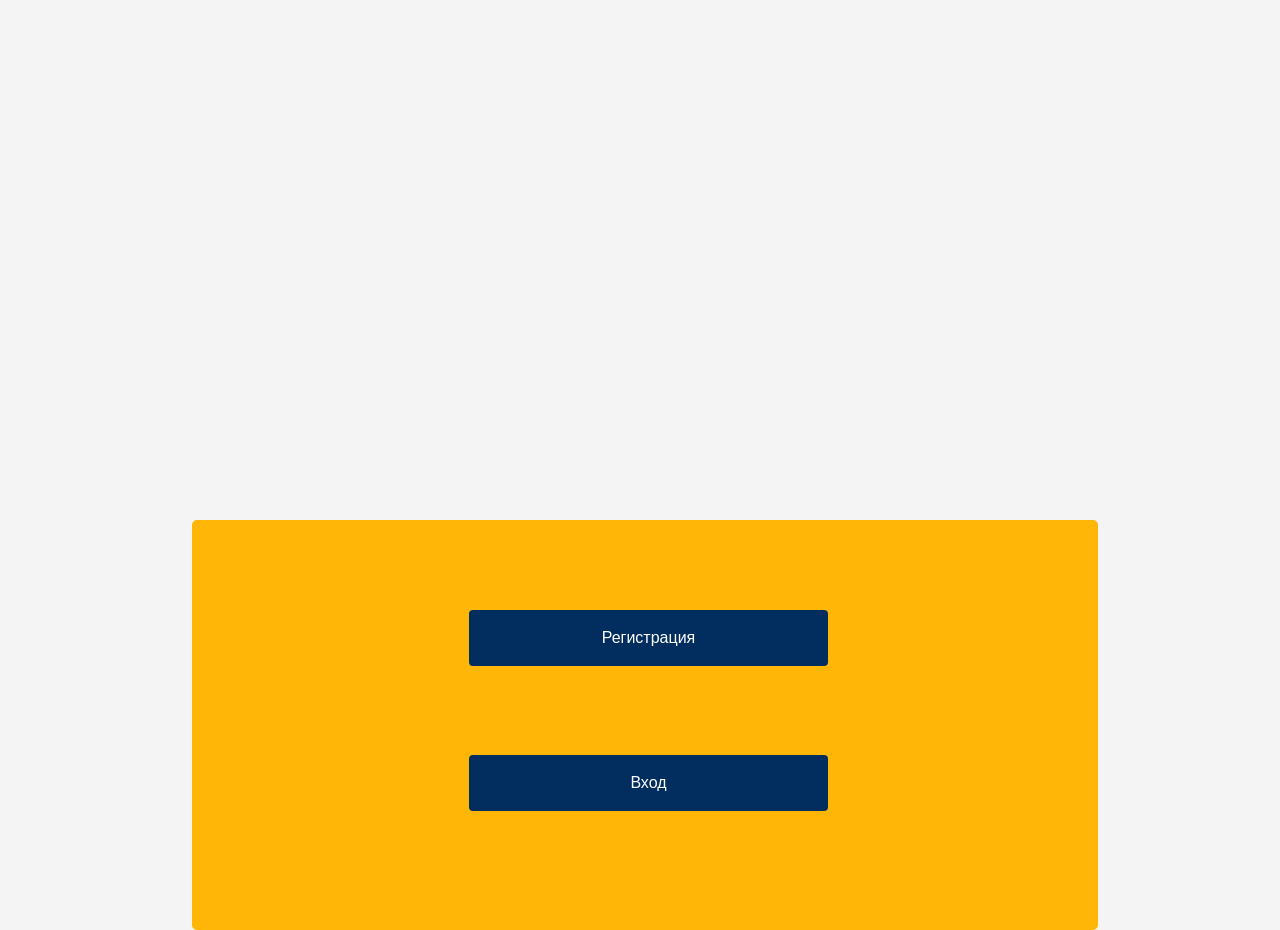
<file: 17621661_Lab10/src/main/webapp/index.html>
<!DOCTYPE html>
<html>
<head>
<meta charset="UTF-8">
 <link rel="stylesheet" href="style/main.css">
	<link rel="stylesheet" href="style/style.css">
	<link rel="stylesheet" href="style/design.css">
<title>Lab7</title>
</head>
<body style="background-color:#f4f4f4;">

<div class="ContainerLogin" >
		<div style="padding-bottom:75px"></div>
		<center><font  style="font-size:15px;" color=#012e5e>
		<form action="Registration.html">
		<button class="button" type="submit ">Регистрация</button>
		</form>
		
		<div style="padding-bottom:75px"></div>
		<center><font  style="font-size:15px;" color=#012e5e>
		<form action="Login.html">
		<button class="button" type="submit ">Вход</button>
		</form>		
</div>
</body>
</html>
</file>
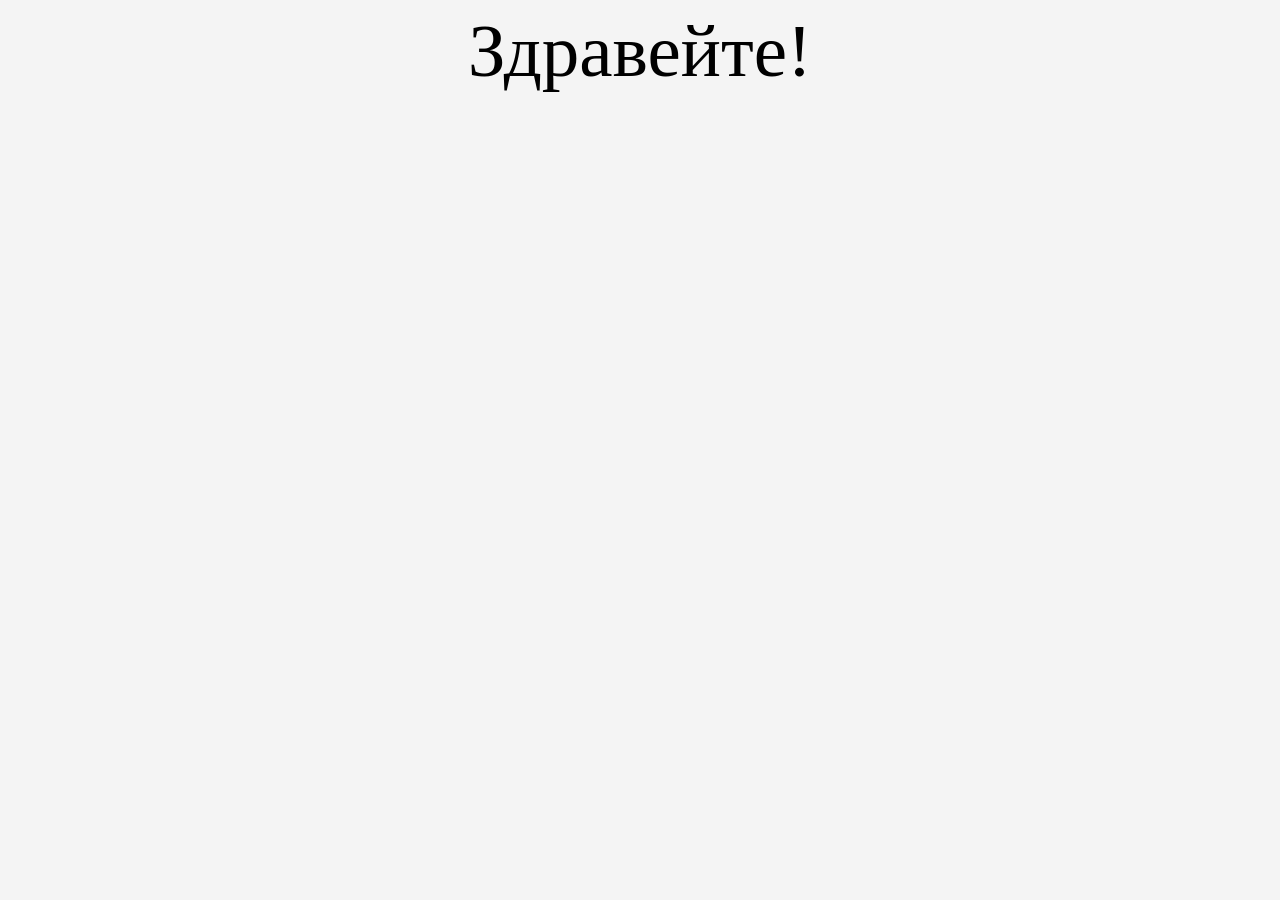
<file: 17621661_Lab10/src/main/webapp/Hello.html>
<!DOCTYPE html>
<html lang="en">
<title>Lab7</title>
<head>
  <meta charset="utf-8">
</head>
<body style="background-color:#f4f4f4;">
<font  style="font-size:75px;"><center>Здравейте!</font></center>
</body>
</html>
</file>
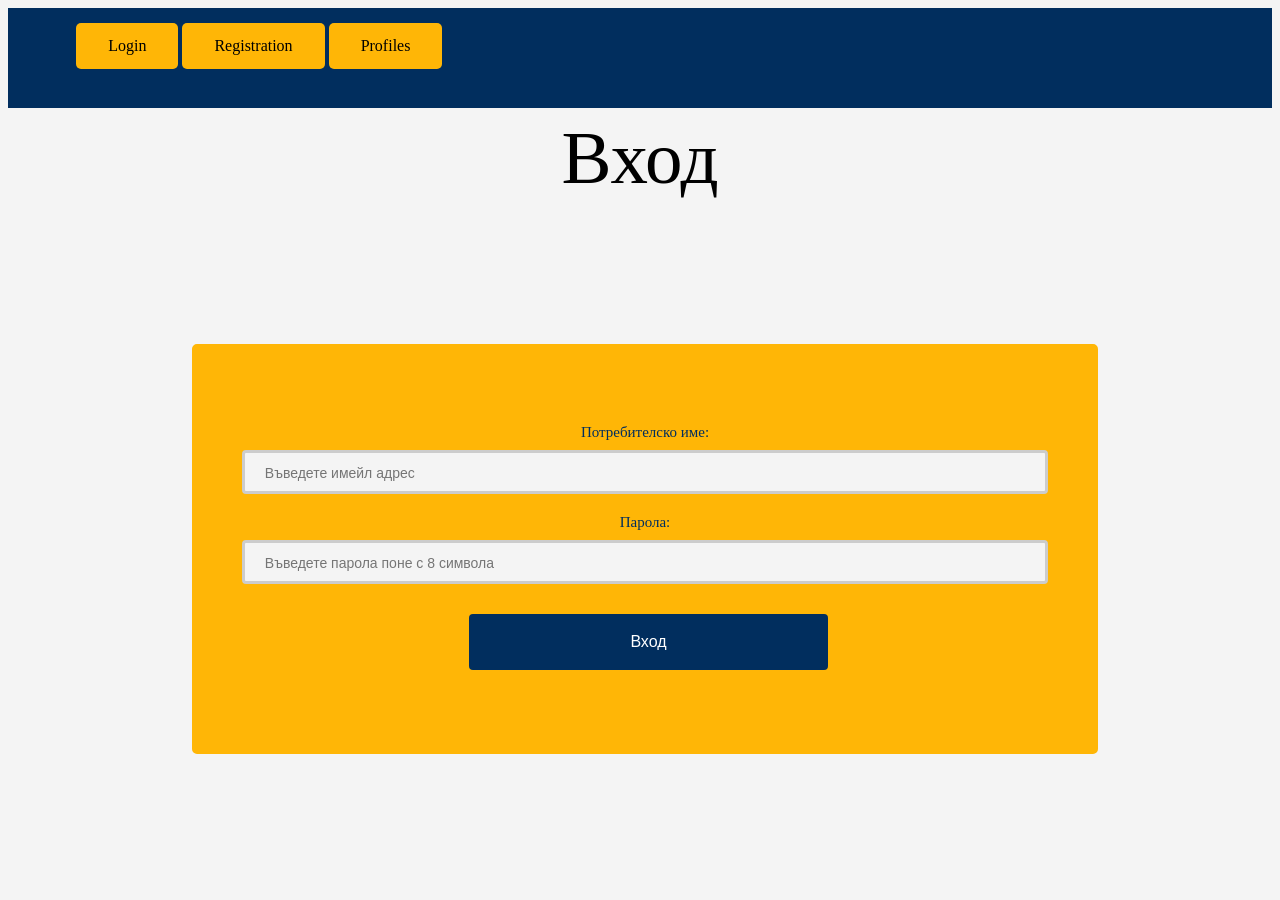
<file: 17621661_Lab10/src/main/webapp/Login.html>
<!DOCTYPE html>
<html lang="bg">
<head>
  <title>Lab9</title>
  <meta charset="utf-8">
  <link rel="stylesheet" href="style/design.css" type="text/css" >
   <link rel="stylesheet" href="style/style.css" type="text/css" >
    <link rel="stylesheet" href="style/main.css" type="text/css" >
</head>

<body style="background-color:#f4f4f4;" LINK="#FFFFFF" VLINK= "#FFFFFF" ALINK="#FFFFFF">
<div class="header">
		<div class="headerLinkProfiles">
			<a href="Login.html" class="buttonHeader">Login</a>
			<a href="Registration.html" class="buttonHeader">Registration</a>		
			<a href="Login.html" class="buttonHeader" name="button">Profiles</a>		
	</div>
</div>
<div class="ContainerMain">
<div align="center">
<div style="padding-bottom:70px"></div>	
<font  style="font-size:75px; color="#012e5e">Вход</font>
	<div class="ContainerLogin" >
		<form action="Login" method="post">
			 <div style="padding-bottom:75px"></div>
			 
			 <center><font  style="font-size:15px;" color=#012e5e>Потребителско име:</font></center>
			 <input type="text" id="name" name="name" placeholder="Въведете имейл адрес">
			 
			 <center><font  style="font-size:15px;" color=#012e5e>Парола:</font></center>
			 <input type="password" id="password" name="password" placeholder="Въведете парола поне с 8 символа" >
			 
	   		 <button class="button">Вход</button>
		</form>
	</div>
</div>
</div>
</body>
</html>
</file>
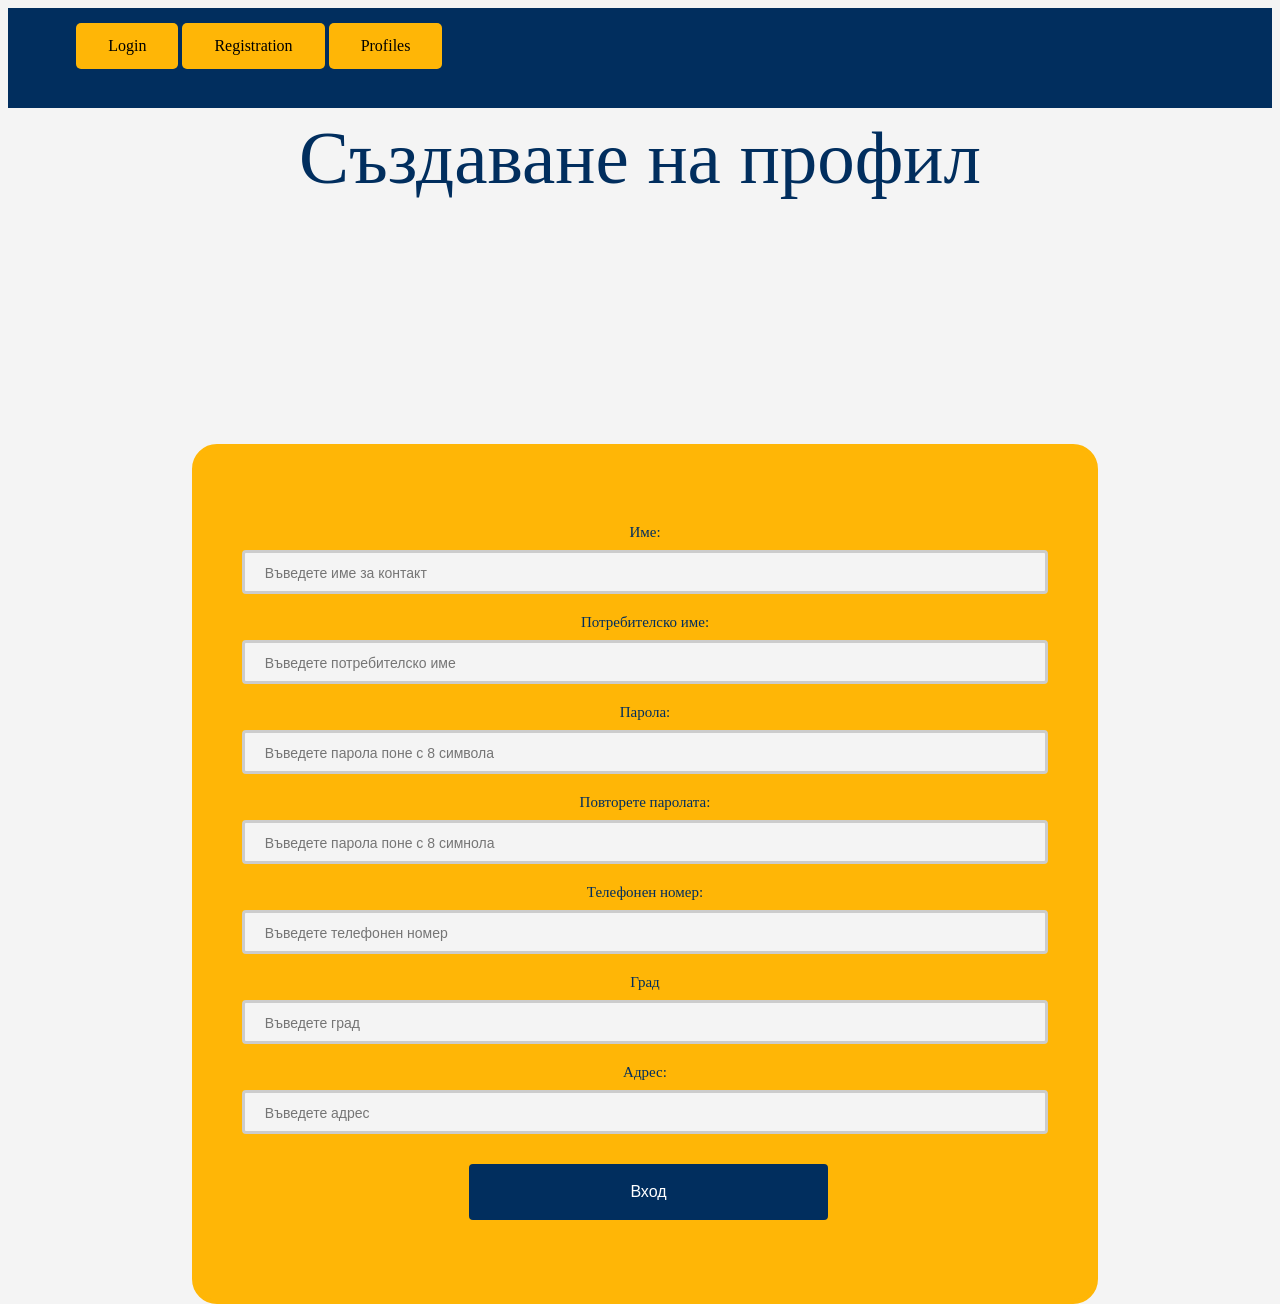
<file: 17621661_Lab10/src/main/webapp/Registration.html>
<!DOCTYPE html>
<html lang="en">
<head>
  <title>Lab9</title>
  <meta charset="utf-8">
  <link rel="stylesheet" href="style/design.css" type="text/css" >
   <link rel="stylesheet" href="style/style.css" type="text/css" >
    <link rel="stylesheet" href="style/main.css" type="text/css" >
</head>

<body style="background-color:#f4f4f4;" LINK="#FFFFFF" VLINK= "#FFFFFF" ALINK="#FFFFFF">
<div class="header">
   	<div class="headerLinkProfiles">
			<a href="Login.html" class="buttonHeader">Login</a>
			<a href="Registration.html" class="buttonHeader">Registration</a>	
			<a href="Login.jsp" class="buttonHeader" name="button">Profiles</a>			
   </div>
</div>
<div class="ContainerMain">
	<div align="center">	
	<div style="padding-bottom:70px"></div>	
		<font  style="font-size:75px;"  color=#012e5e>Създаване на профил</font>
		<div class="ContainerRegister" >
			<form method="post" action="Registration">
			  <div style="padding-bottom:75px"></div>
			  <center><font  style="font-size:15px;" color=#012e5e>Име:</font></center>			  
			  <input type="text" id="name" name="name" placeholder="Въведете име за контакт" >
			  
			  <center><font  style="font-size:15px;" color=#012e5e>Потребителско име:</font></center>			  
			  <input type="text" id="email" name="username" placeholder="Въведете потребителско име" >
			 
			  <center><font  style="font-size:15px;" color=#012e5e>Парола:</font></center>
			  <input type="password" id="password1" name="password1" placeholder="Въведете парола поне с 8 символа">			  
			  
			  <center><font  style="font-size:15px;" color=#012e5e>Повторете паролата:</font></center>
			  <input type="password" id="password2" name="password2" placeholder="Въведете парола поне с 8 симнола">
	   		  
	   		  <center><font  style="font-size:15px;" color=#012e5e>Телефонен номер:</font></center>
              <input type="text" id="phone" name="phone" placeholder="Въведете телефонен номер" >
              
              <center><font  style="font-size:15px;" color=#012e5e>Град</font></center>
              <input type="text" id="city" name="city" placeholder="Въведете град" >
              
              <center><font  style="font-size:15px;" color=#012e5e>Адрес:</font></center>
              <input type="text" id="address" name="address" placeholder="Въведете адрес">
              
	   		  <button class="button">Вход</button>
			</form>
		</div>
	</div>
</div>
</body>
</html>
</file>
<file: 17621661_Lab10/src/main/webapp/style/main.css>
.containerMain {
  width: 100%;
  height: 1600px;
  background-color: #ccc;
}

.header {
  width: 100%;
  height: 100px;
  background-color: #012e5e;
  z-index: -1;
}

.containerInfo {
  position: relative;
  width: 70%;
  height: 300px;
  
  margin-top: 20px;
  margin-left: 15%;
}

.containerInfoText {
  position: absolute;
  width: 50%;
  height: 300px;
  margin-left: 35%;
  margin-top: -300px;
}

h1 {
  font-size:200%;
  color: #012e5e;
}

h2 {
  font-size:90%;
  color: #012e5e;
}

h3 {
  font-size:130%;
  color: #012e5e;
}

h4 {
  font-size:130%;
  color: #ffb606;
}

body {
    line-height: 1;
}

.containerSkills{
  position: absolute;
  width: 80%;
  height: 700px;
  margin-left: 10%;
  background-color: white;
  border-radius: 20px;
}

.containerSkillsProfile{
  position: absolute;
  width: 80%;
  height: 500px;
  margin-left: 10%;
  background-color: white;
  border-radius: 20px;
}

.containerSkillsLeft{
  position: absolute;
  width: 35%;
  height: 400px;
  background-color: white;
  border-radius: 20px;
  padding-left: 50px;
}

.containerSkillsRight{
  position: absolute;
  width: 40%;
  height: 400px;
  margin-left: 60%;
  background-color: white;
  border-radius: 20px;
}


.lineJava {
    background: #ffb606;
    position:relative;
    height:4px;
}
.lineJava:before {
    content:'';
    background: #012e5e;
    width:70%;
    height:4px;
    position:absolute;    
}

.lineHtml {
    background: #ffb606;
    position:relative;
    height:4px;
}
.lineHtml:before {
    content:'';
    background: #012e5e;
    width:50%;
    height:4px;
    position:absolute;    
}

.lineCSS {
    background: #ffb606;
    position:relative;
    height:4px;
}
.lineCSS:before {
    content:'';
    background: #012e5e;
    width:20%;
    height:4px;
    position:absolute;    
}

.lineJavaScript {
    background: #ffb606;
    position:relative;
    height:4px;
}
.lineJavaScript:before {
    content:'';
    background: #012e5e;
    width:35%;
    height:4px;
    position:absolute;    
}

.containerContacts{
  position: absolute;
  width: 80%;
  height: 200px;
  margin-left: 10%;
  background-color: white;
  border-radius: 20px;
}

.containerContactsLeft{
  position: absolute;
  width: 35%;
  height: 200px;
  background-color: white;
  border-radius: 20px;
  padding-left: 50px;
}

.containerContactsRight{
  position: absolute;
  width: 40%;
  height: 200px;
  margin-left: 60%;
  background-color: white;
  border-radius: 20px;
}

.headerBot {
  width: 100%;
  height: 150px;
  background-color: #012e5e;
  margin-top: 150px;
}


.containerContacts2{
  position: absolute;
  width: 80%;
  height: 400px;
  margin-left: 10%;
  background-color: white;
  border-radius: 20px;
}

.headerBotLogin {
  width: 100%;
  height: 150px;
  background-color: #012e5e;
  margin-top: 850px;
}

.headerLink {
  padding-top: 20px;
  width: 370px;
  height: 50px;
  background-color: #012e5e;
  margin-left: 15%;
  border: 5px solid #012e5e;
}



.headerBotRegistration {
  width: 100%;
  height: 150px;
  background-color: #012e5e;
  margin-top: 1500px;
}

.buttonHeaderLogin{
	padding-left: 20px;
	padding-top: 10px;
	width: 65px;
	height: 30px;
	background-color: #ffb606;
	z-index: 1;
	border-radius: 5px;
}

.buttonHeaderRegistration{
	padding-left: 20px;
	padding-top: 10px;
	width: 105px;
	height: 30px;
	background-color: #ffb606;
	z-index: 1;
	border-radius: 5px;
	margin-left: 105px;
	margin-top: -40px;

}

.buttonHeaderpProfiles{
	padding-left: 20px;
	padding-top: 10px;
	width: 75px;
	height: 30px;
	background-color: #ffb606;
	z-index: 1;
	border-radius: 5px;
	margin-left: 250px;
	margin-top: -40px;
}
</file>
<file: 17621661_Lab10/src/main/webapp/style/style.css>
.ContainerMain { 
  position: absolute;
  width: 100%;
  left: 0;
  top: 0;
  margin-top: 50px;
}

.ContainerLogin { 
  position: absolute;
  border-style: solid;
  border-width: 5px;
  border-radius: 5px;
  left: 15%;
  top: 30%;
  width: 70%;
  height: 400px;
  border-color: #ffb606;
  margin-top: 250px;
  background-color: #ffb606;
}

.ContainerRegister { 
  position: absolute;
  border-style: solid;
  border-width: 5px;
  border-radius: 25px;
  left: 15%;
  top: 30%;
  width: 70%;
  height: 850px;
  border-color: #ffb606;
  margin-top: 350px;
  background-color: #ffb606;
}


#TitleFont {
font-family: Georgia, serif;
font-size: 14px;
letter-spacing: 2px;
word-spacing: 2px;
color: #555;
font-weight: normal;
text-decoration: none;
font-style: normal;
font-variant: normal;
text-transform: none;
margin-left: 20%;
}



/* за формуляра*/
  input[type=text] {
    width: 90%;
    padding: 12px 20px;
    margin: 10px 100px;
    box-sizing: border-box;
    border: 3px solid #ccc;
    border-radius: 4px;
    font-size: 14px;
    outline: none;
    padding-bottom: 10px;
    margin-bottom:20px;
    margin-left: 5%;
    background-color: #f4f4f4;

}

input[type=text]:focus {
    border: 3px solid #555;
}

  input[type=password] {
    width: 90%;
    padding: 12px 20px;
    margin: 10px 100px;
    box-sizing: border-box;
    border: 3px solid #ccc;
    border-radius: 4px;
    font-size: 14px;
    outline: none;
    padding-bottom: 10px;
    margin-bottom:20px;
    margin-left: 5%;
    background-color: #f4f4f4;

}

input[type=password]:focus {
    border: 3px solid #555;
}



.button {
  background-color: #012e5e;
  border: 3px solid #012e5e;
  border-radius: 4px;
  padding: 16px;
  text-align: center;
  text-decoration: none;
  display: inline-block;
  font-size: 16px;
  margin: 4px 2px;
  -webkit-transition-duration: 0.4s; /* Safari */
  transition-duration: 0.4s;
  cursor: pointer;
  margin-top:10px;
  width: 40%;
  margin-left: 1%;
  color: #FFFFFF;
}

.button:hover {
  background-color: #555;
  color: white;
  border-color: #555;
}



a {
	font-size: 18px
	}


textarea {
    width: 90%;
    height: 150px;
    padding: 12px 20px;
    margin: 10px 31px;
    box-sizing: border-box;
    border: 3px solid #ccc;
    border-radius: 4px;
    font-size: 16px;
    outline: none;
    background-color: #f4f4f4;
   
}

textarea[type=text]:focus {
    border: 3px solid #555;
}

.slidecontainer {
  width: 90%;
  padding-left: 5%;
}

.slider {
  -webkit-appearance: none;
  width: 100%;
  height: 15px;
  border-radius: 5px;
  background: #d3d3d3;
  outline: none;
  opacity: 0.7;
  -webkit-transition: .2s;
  transition: opacity .2s;
}

.slider:hover {
  opacity: 1;
}

.slider::-webkit-slider-thumb {
  -webkit-appearance: none;
  appearance: none;
  width: 25px;
  height: 25px;
  border-radius: 50%;
  background: #012e5e;
  cursor: pointer;
}

.slider::-moz-range-thumb {
  width: 25px;
  height: 25px;
  border-radius: 50%;
  background: #012e5e;
  cursor: pointer;
}

.ContainerMain { 
  position: absolute;
  width: 100%;
  left: 0;
  top: 0;
  margin-top: 50px;
}

.ContainerLogin { 
  position: absolute;
  border-style: solid;
  border-width: 5px;
  border-radius: 5px;
  left: 15%;
  top: 30%;
  width: 70%;
  height: 400px;
  border-color: #ffb606;
  margin-top: 250px;
  background-color: #ffb606;
}

.ContainerRegister { 
  position: absolute;
  border-style: solid;
  border-width: 5px;
  border-radius: 25px;
  left: 15%;
  top: 30%;
  width: 70%;
  height: 850px;
  border-color: #ffb606;
  margin-top: 350px;
  background-color: #ffb606;
}


#TitleFont {
font-family: Georgia, serif;
font-size: 14px;
letter-spacing: 2px;
word-spacing: 2px;
color: #555;
font-weight: normal;
text-decoration: none;
font-style: normal;
font-variant: normal;
text-transform: none;
margin-left: 20%;
}



/* за формуляра*/
  input[type=text] {
    width: 90%;
    padding: 12px 20px;
    margin: 10px 100px;
    box-sizing: border-box;
    border: 3px solid #ccc;
    border-radius: 4px;
    font-size: 14px;
    outline: none;
    padding-bottom: 10px;
    margin-bottom:20px;
    margin-left: 5%;
    background-color: #f4f4f4;

}

input[type=text]:focus {
    border: 3px solid #555;
}

  input[type=password] {
    width: 90%;
    padding: 12px 20px;
    margin: 10px 100px;
    box-sizing: border-box;
    border: 3px solid #ccc;
    border-radius: 4px;
    font-size: 14px;
    outline: none;
    padding-bottom: 10px;
    margin-bottom:20px;
    margin-left: 5%;
    background-color: #f4f4f4;

}

input[type=password]:focus {
    border: 3px solid #555;
}



.button {
  background-color: #012e5e;
  border: 3px solid #012e5e;
  border-radius: 4px;
  padding: 16px;
  text-align: center;
  text-decoration: none;
  display: inline-block;
  font-size: 16px;
  margin: 4px 2px;
  -webkit-transition-duration: 0.4s; /* Safari */
  transition-duration: 0.4s;
  cursor: pointer;
  margin-top:10px;
  width: 40%;
  margin-left: 1%;
  color: #FFFFFF;
}

.button:hover {
  background-color: #555;
  color: white;
  border-color: #555;
}



a {
	font-size: 18px
	}


textarea {
    width: 90%;
    height: 150px;
    padding: 12px 20px;
    margin: 10px 31px;
    box-sizing: border-box;
    border: 3px solid #ccc;
    border-radius: 4px;
    font-size: 16px;
    outline: none;
    background-color: #f4f4f4;
   
}

textarea[type=text]:focus {
    border: 3px solid #555;
}

.slidecontainer {
  width: 90%;
  padding-left: 5%;
}

.slider {
  -webkit-appearance: none;
  width: 100%;
  height: 15px;
  border-radius: 5px;
  background: #d3d3d3;
  outline: none;
  opacity: 0.7;
  -webkit-transition: .2s;
  transition: opacity .2s;
}

.slider:hover {
  opacity: 1;
}

.slider::-webkit-slider-thumb {
  -webkit-appearance: none;
  appearance: none;
  width: 25px;
  height: 25px;
  border-radius: 50%;
  background: #012e5e;
  cursor: pointer;
}

.slider::-moz-range-thumb {
  width: 25px;
  height: 25px;
  border-radius: 50%;
  background: #012e5e;
  cursor: pointer;
}
</file>
<file: 17621661_Lab10/src/main/webapp/style/design.css>
.header {
  width: 100%;
  height: 100px;
  background-color: #012e5e;
  z-index: -1;
}

.headerLinkProfiles {
  padding-top: 10px;
  width: 370px;
  height: 50px;
  background-color: #012e5e;
  margin-left: 5%;
  border: 5px solid #012e5e;
}

.buttonHeader {
  background-color: #ffb606;
  border: none;
  color: black;
  padding: 15px 32px;
  text-align: center;
  text-decoration: none;
  display: inline-block;
  font-size: 16px;
  border-radius: 5px;
}

}
table, th, td {
  border: 1px solid red;
  border-collapse: collapse;
}
th, td {
  padding: 15px;
  text-align: left;
}
table#t01 tr:nth-child(even) {
  background-color: #eee;
}
table#t01 tr:nth-child(odd) {
 background-color: #fff;
}
table#t01 th {
  background-color:  #ffb606;
  color: #012e5e;
}
</file>
